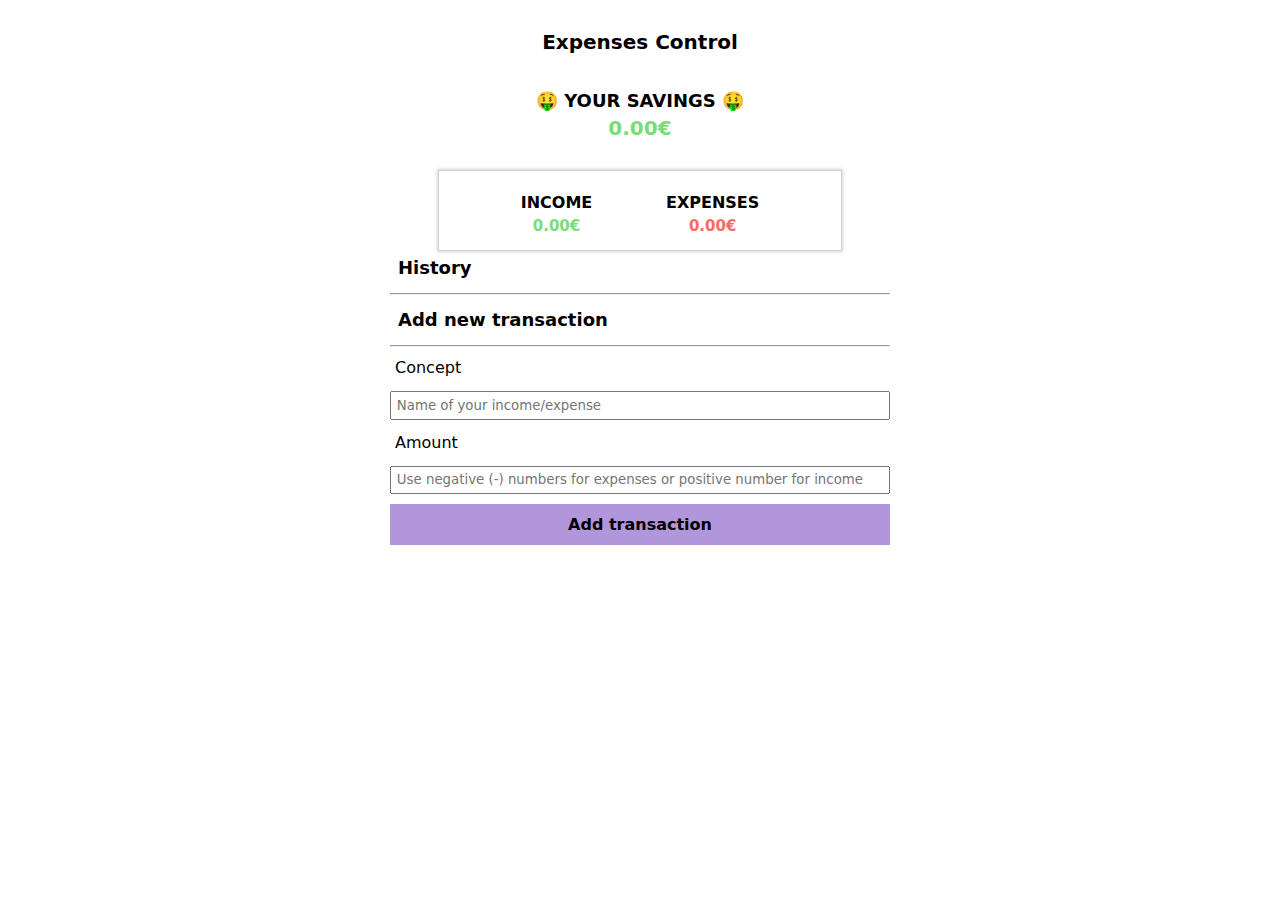
<file: practice-js-navegador/index.html>
<!DOCTYPE html>
<html lang="en">
<head>
    <meta charset="UTF-8">
    <meta http-equiv="X-UA-Compatible" content="IE=edge">
    <meta name="viewport" content="width=device-width, initial-scale=1.0">
    <title>Expenses Control</title>
    <link rel="stylesheet" href="reset.css">
    <link rel="stylesheet" href="style.css">
</head>
<body>
    <h1>Expenses Control</h1>

    <section id="savings-box">
        <h2>🤑 YOUR SAVINGS 🤑</h2>
        <p id="savingsElement">0.00€</p>
    </section>

    <section id="income-expenses-box">
        <div id="income-box">
            <h3>INCOME</h3>
            <p id="incomeElement">0.00€</p>
        </div>
        <div id="expenses-box">
            <h3>EXPENSES</h3>
            <p id="expensesElement">0.00€</p>
        </div>
    </section>

    <section id="history-box">
        <h2>History</h2>
        <hr>
        <div>
            <ul id="history-records">
            </ul>
        </div>
    </section>

    <section id="new-transaction-box">
        <h2>Add new transaction</h2>
        <hr>
        <form novalidate id="addNewTransaction" >
            <label for="concept" class="conceptLabel">Concept</label>
            <input type="text" name="concept" id="concept" placeholder="Name of your income/expense">
            <label for="number" class="amountLabel">Amount</label>
            <input type="number" name="cantidad" id="amount" placeholder="Use negative (-) numbers for expenses or positive number for income">
            <button type="submit" class="add-transaction-button">Add transaction</button>
        </form>
    </section>
    <script src="./index.js"></script>
</body>
</html>
</file>
<file: practice-js-navegador/style.css>
h1, h2, h3, p, label, button, input {
    font-family: "Calibre","Inter","San Francisco","SF Pro Text",-apple-system,system-ui,sans-serif;
}

h1 {
    font-size: 20px;
    font-weight: bolder;
    text-align: center;
}

h2 {
    font-size: 18px;
    font-weight: bold;
    padding: 0.5rem;
}

h3 {
    font-size: 16px;
    font-weight: bold;
    padding: 0.5rem;
}

p {
    font-size: 15px;
}

body{
    margin: 0 auto;
    min-width: 360px;
    max-width: 500px;
    margin-top: 2rem;
}

#savings-box {
    text-align: center;
    padding: 2rem;
}

#income-expenses-box {
    display: flex;
    flex-wrap: wrap;
    justify-content: space-evenly;
    align-items: center;
    text-align: center;
    padding: 1rem;
    border: solid 1px lightgrey;
    margin: 0 3rem;
    box-shadow: 0px 0px 3px 1px lightgray;
}

#savings-box p {
    font-size: 20px;
    font-weight: bold;
}

#incomeElement {
    color: #77DD78;
    font-weight: bold;
}

#expensesElement {
    color: #FF6962;
    font-weight: bold;
}

#history-box #new-transaction-box {
    padding: 1rem;
}

.transactionElementRed {
    display: flex;
    justify-content: space-between;
    border: solid #FF6962;
    border-width: 0 1px 1px 5px;
    padding: 0.8rem;
    text-align: center;
}

.transactionElementGreen {
    display: flex;
    justify-content: space-between;
    border: solid #77DD78;
    border-width: 0 1px 1px 5px;
    padding: 0.8rem;
    text-align: center;
}

.transactionAmountGreen{
    font-weight: bold;
    color: #77DD78;
}

.displaySavingsGreen {
    color: #77DD78;
}

.transactionAmountRed {
    font-weight: bold;
    color: #FF6962;
}

.displaySavingsRed {
    color: #FF6962;
}

.transactionConcept {
    font-weight: bold;
}

#addNewTransaction {
    display: grid;
}

#concept, #amount {
    padding: 0.3rem;
    margin: 10px 0;
}

.add-transaction-button {
    background-color: #b296db;
    border: solid 1px #b296db;
    color: #000;
    font-size: 16px;
    font-weight: bold;
    padding: 10px;
}

.add-transaction-button:hover {
    background-color: #815ec2;
    border: solid 1px #815ec2;
    color: white;
}


.delete-button {
    background-color: white;
    border: none;
}


.delete-button:hover{
    border: solid 1px lightgrey;
}

.delete-icon {
    width: 15px;
    align-items: center;
    padding: 1px;
}

.conceptLabel, .amountLabel{
    padding: 5px;
}
</file>
